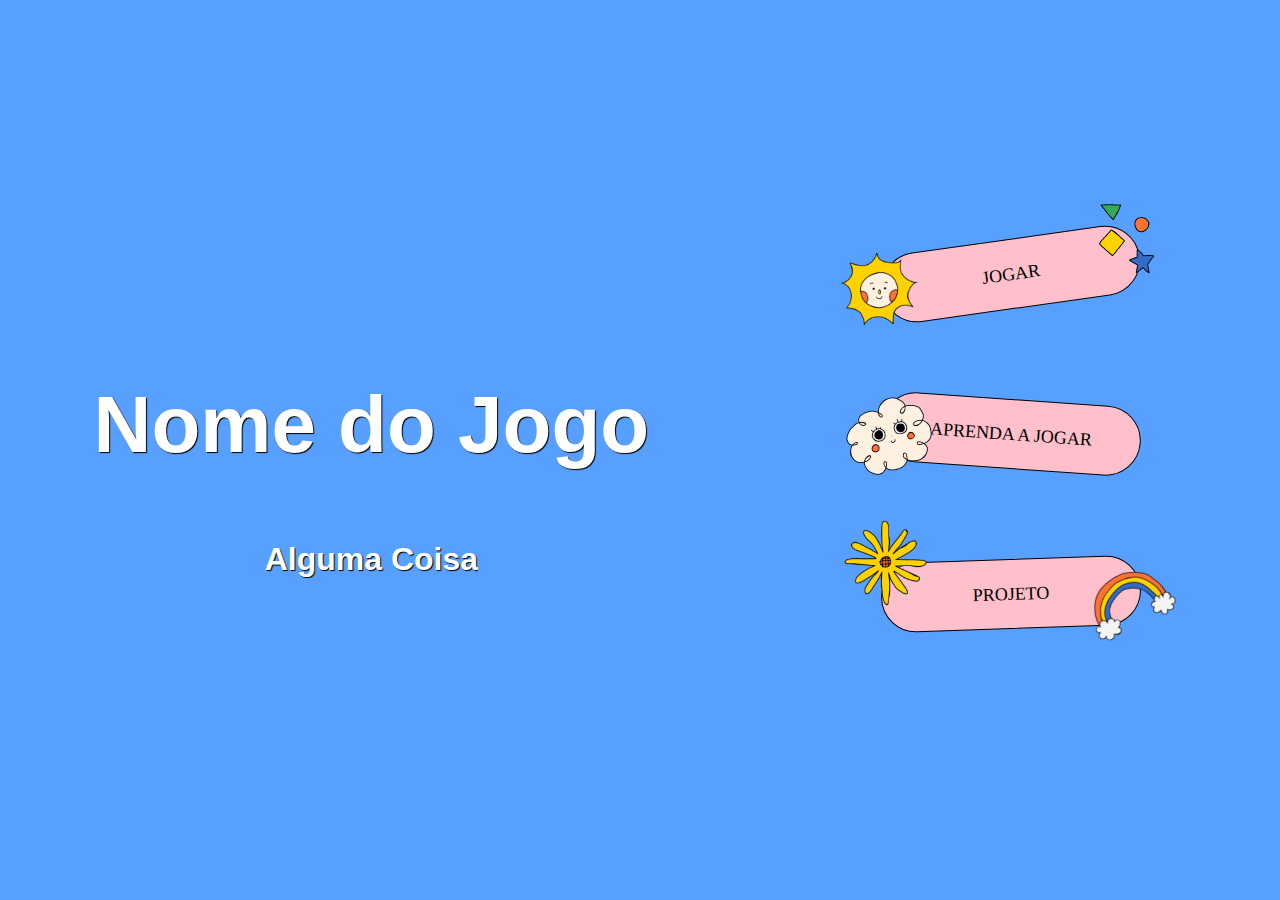
<file: Index.html>
<!DOCTYPE html>
<html lang="pt-Br">
<head>
    <meta charset="UTF-8">
    <meta name="viewport" content="width=device-width, initial-scale=1.0">
    <link rel="stylesheet" href="./styles/styles.css">
    <link rel="stylesheet" media="(max-width: 865px)" href="./styles/responsive.css" />
    <title>Projeto</title>
</head>
<body>       
    <div id="container" class="home">
            <span>
                <div class="image"> </div>
                <h1>Nome do Jogo </h1>
                <div class="linha"></div>
                <h2 class="textoLinha">
                    Alguma Coisa
                </h2>
            </span>
            <span>
                <a href="/pages/Niveis.html">
                    <div class="button-layout">
                        <button class="buttonJog">JOGAR</button>
                        <img src="/images/sol.png" class="sol" alt="">
                        <img src="/images/item.png" class="item" alt="">
                    </div>
                </a>
                <a href="/pages/Tutorial.html">
                    <div class="button-layout">
                        <button class="buttonApr">APRENDA A JOGAR</button>
                        <img src="/images/nuvem.png" class="nuvem" alt="">
        
                    
                    </div>
                </a>
                <a href="">
                    <div class="button-layout">
                        <button class="buttonProj">PROJETO</button>
                        <img src="/images/flor.png" class="flor" alt="">
                        <img src="/images/arco.png" class="arco" alt="">
                    </div>
                </a>
            </span>
    </div>
</body>
</html>
</file>
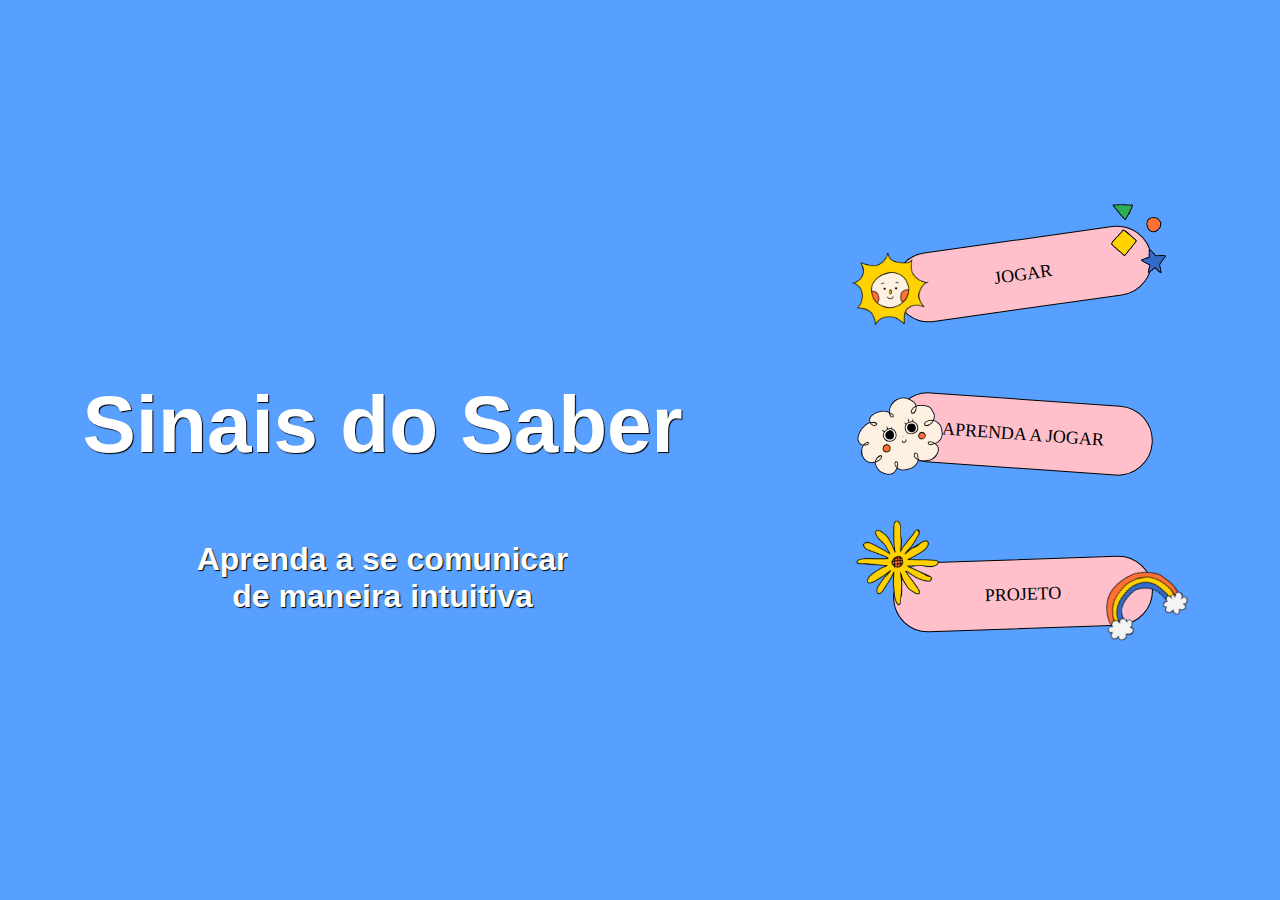
<file: index.html>
<!DOCTYPE html>
<html lang="pt-Br">
<head>
    <meta charset="UTF-8">
    <meta name="viewport" content="width=device-width, initial-scale=1.0">
    <link rel="stylesheet" href="./styles/styles.css">
    <link rel="stylesheet" media="(max-width: 865px)" href="./styles/responsive.css" />
    <title>Projeto</title>
</head>
<body>       
    <div id="container" class="home">
            <span>
                <div class="image"> </div>
                <h1>Sinais do Saber </h1>
                <div class="linha"></div>
                <h2 class="textoLinha">
                    Aprenda a se comunicar <br> de maneira intuitiva
                </h2>
            </span>
            <span>
                <a href="Niveis.html">
                    <div class="button-layout">
                        <button class="buttonJog">JOGAR</button>
                        <img src="images/sol.png" class="sol" alt="">
                        <img src="images/item.png" class="item" alt="">
                    </div>
                </a>
                <a href="Tutorial.html">
                    <div class="button-layout">
                        <button class="buttonApr">APRENDA A JOGAR</button>
                        <img src="images/nuvem.png" class="nuvem" alt="">
        
                    
                    </div>
                </a>
                <a href="">
                    <div class="button-layout">
                        <button class="buttonProj">PROJETO</button>
                        <img src="images/flor.png" class="flor" alt="">
                        <img src="images/arco.png" class="arco" alt="">
                    </div>
                </a>
            </span>
    </div>
</body>
</html>
</file>
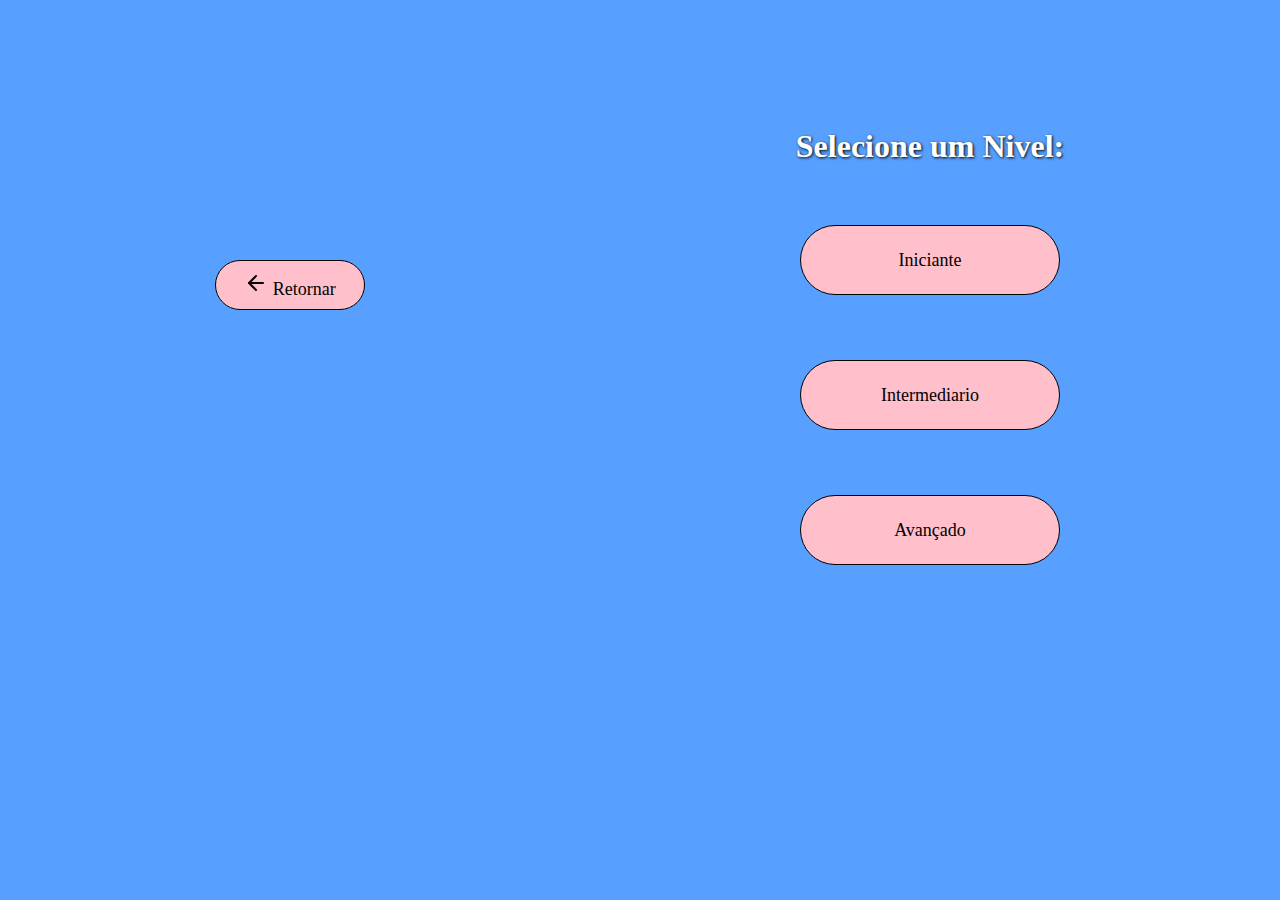
<file: Niveis.html>
<!DOCTYPE html>
<html lang="pt-Br">
<head>
    <meta charset="UTF-8">
    <meta name="viewport" content="width=device-width, initial-scale=1.0">
    <link rel="stylesheet" href="./styles/styles.css">
    <link rel="stylesheet" media="(max-width: 630px)" href="./styles/responsive.css" />
    <title>Document</title>
</head>
<body>
    <div id="container">

        <button id ='retornar' onclick="setTimeout(() => {  
            window.location.href='index.html';
        }, 200);">
            <img src="/images/arrow-left.svg" alt="">
            Retornar
        </button>

        
        <div class="niveis-layout">
            <h1>Selecione um Nivel:</h1>
            <button class="Iniciante"
            onclick= "inicia(1)">
            Iniciante</button>

            <button id='Intermediario' class="Intermediario" onclick="inicia(2)">Intermediario</button>

            <button id='Avançado' class="Avançado" onclick="inicia(3)" >Avançado</button>
        </div>

    </div>
    <script src="./script/data.js"></script>
    <script src="./script/main.js"></script>

</body>
</html>
</file>
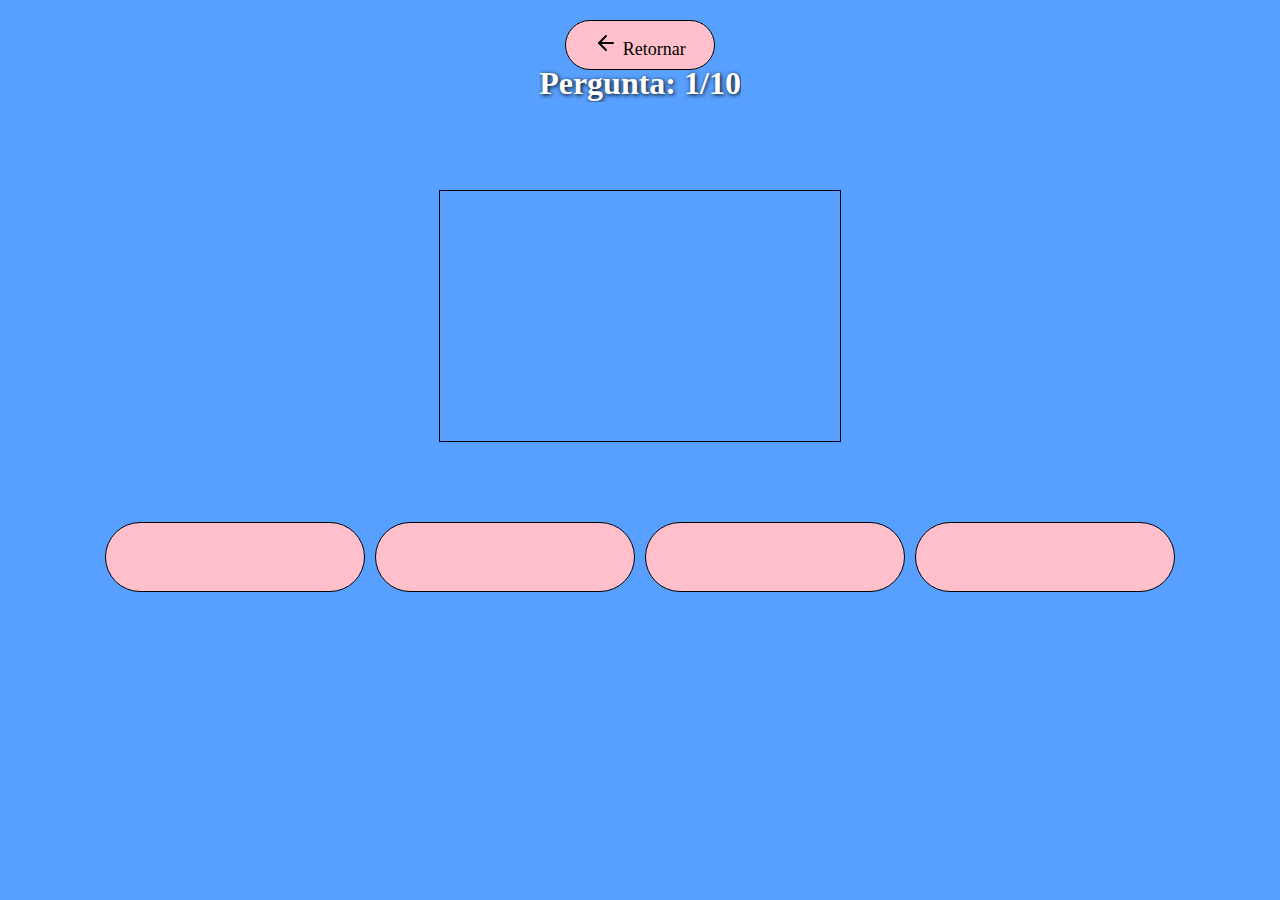
<file: Quests.html>
<!DOCTYPE html>
<html lang="pt-Br">
<head>
    <meta charset="UTF-8">
    <meta name="viewport" content="width=device-width, initial-scale=1.0">
    <link rel="stylesheet" href="./styles/styles.css">
    <link rel="stylesheet" media="(max-width: 865px)" href="./styles/responsive.css" />
   
    
    <title>Document</title>
</head>
<body>
    <div id="container-quest" class="questsHome">
        <button id ='retornar' onclick="setTimeout(() => {  
            window.location.href='Niveis.html';
        }, 200);">
            <img src="/images/arrow-left.svg" alt="">
            Retornar
        </button>
        <h1 id="contador"></h1>
        <div id="pergunta"></div>
    
        <div id="respContainer">
            
        </div>
        
        <div id="respLayout" class="resposta-layout">
   
            <button id="respostas0" class="respostas" onclick="selecionarResposta(0)"></button>

            <button id="respostas1" class="respostas" onclick="selecionarResposta(1)"></button>
            
            <button id="respostas2" class="respostas" onclick="selecionarResposta(2)"></button>

            <button id="respostas3" class="respostas" onclick="selecionarResposta(3)"></button>
        </div>
    </div>
    
<script src="./script/data.js"></script>
<script src="./script/main.js"></script>
</body>
</html>
</file>
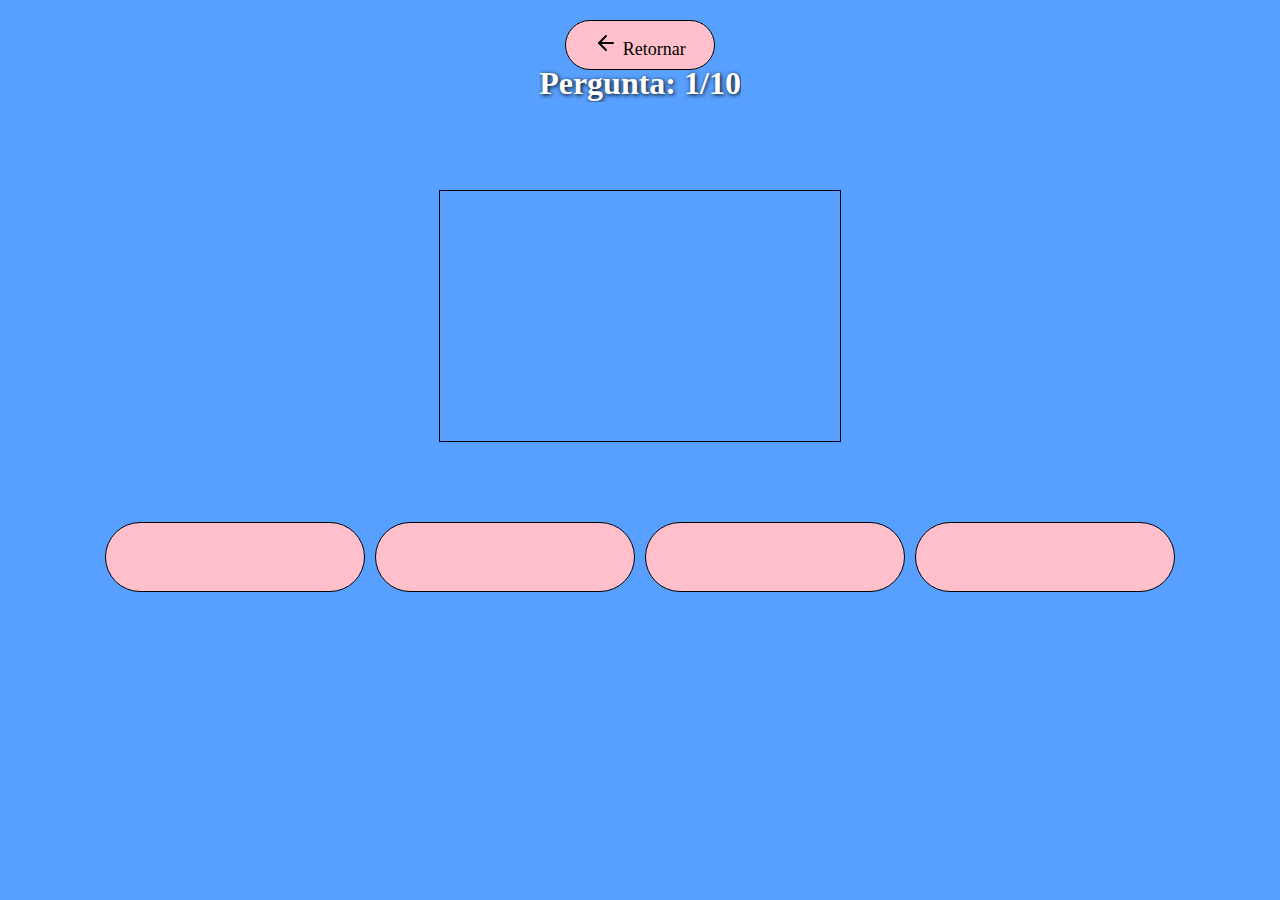
<file: quests.html>
<!DOCTYPE html>
<html lang="pt-Br">
<head>
    <meta charset="UTF-8">
    <meta name="viewport" content="width=device-width, initial-scale=1.0">
    <link rel="stylesheet" href="./styles/styles.css">
    <link rel="stylesheet" media="(max-width: 865px)" href="./styles/responsive.css" />
   
    
    <title>Document</title>
</head>
<body>
    <div id="container-quest" class="questsHome">
        <button id ='retornar' onclick="setTimeout(() => {  
            window.location.href='Niveis.html';
        }, 200);">
            <img src="/images/arrow-left.svg" alt="">
            Retornar
        </button>
        <h1 id="contador"></h1>
        <div id="pergunta"></div>
    
        <div id="respContainer">
            
        </div>
        
        <div id="respLayout" class="resposta-layout">
   
            <button id="respostas0" class="respostas" onclick="selecionarResposta(0)"></button>

            <button id="respostas1" class="respostas" onclick="selecionarResposta(1)"></button>
            
            <button id="respostas2" class="respostas" onclick="selecionarResposta(2)"></button>

            <button id="respostas3" class="respostas" onclick="selecionarResposta(3)"></button>
        </div>
    </div>
    
<script src="./script/data.js"></script>
<script src="./script/main.js"></script>
</body>
</html>
</file>
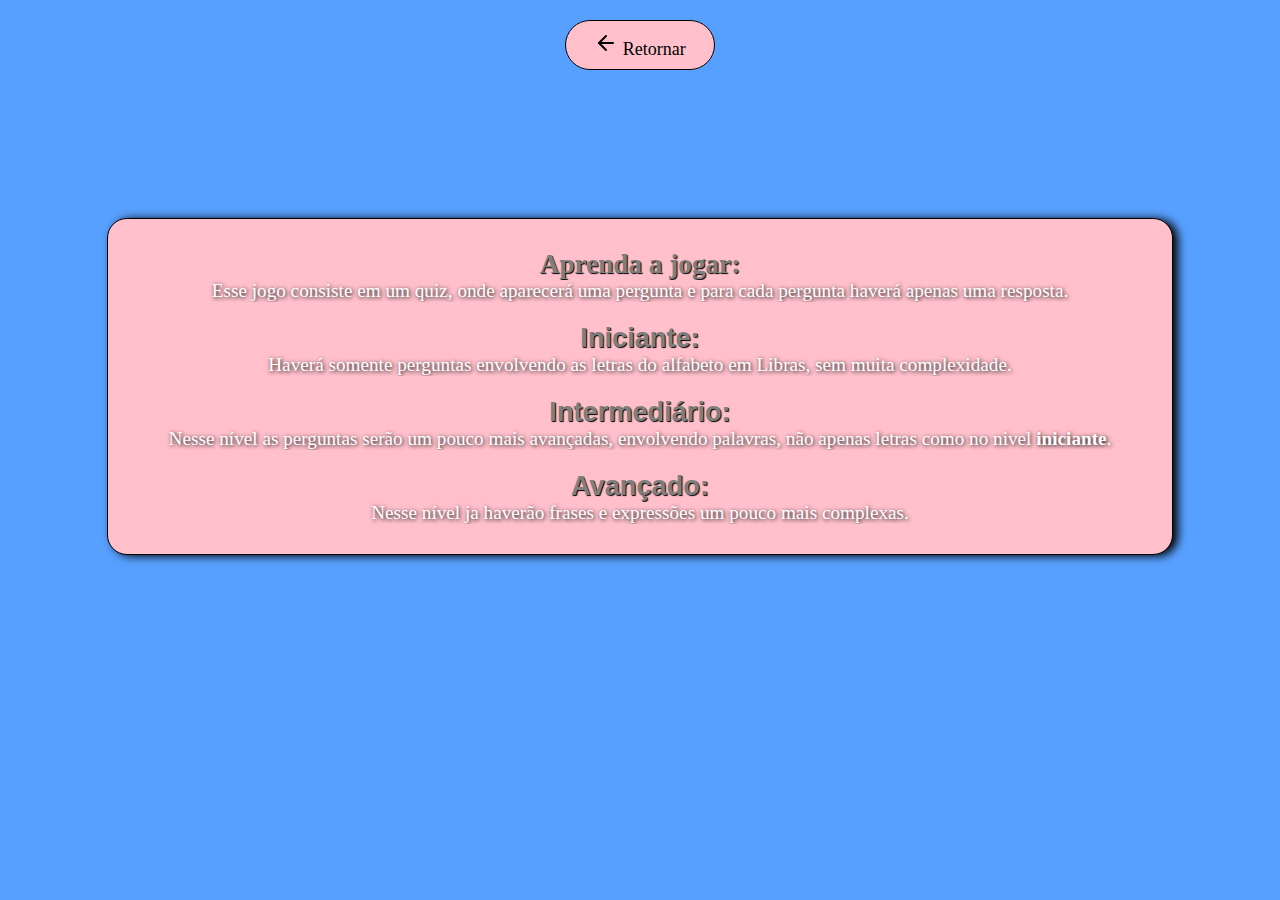
<file: Tutorial.html>
<!DOCTYPE html>
<html lang="pt-br">
<head>
    <meta charset="UTF-8">
    <meta name="viewport" content="width=device-width, initial-scale=1.0">
    <link rel="stylesheet" href="./styles/styles.css">
    <title>Tutorial</title>
</head>
<body>
    <div id="container-tutorial">
        <button id ='retornar' onclick="setTimeout(() => {  
            window.location.href='index.html';
        }, 200);">
            <img src="/images/arrow-left.svg" alt="">
            Retornar
        </button>
        <div class="tutorial">
            <span>
                <h1>Aprenda a jogar:</h1>
                <p>Esse jogo consiste em um quiz, onde aparecerá uma pergunta e para cada pergunta haverá apenas uma resposta.</p>
            </span>
            <span>
                <h2>Iniciante:</h2>
                <p>Haverá somente perguntas envolvendo as letras do alfabeto em Libras, sem muita complexidade.</p>
            </span>
            <span>
                <h2>Intermediário:</h2>
                <p>Nesse nível as perguntas serão um pouco mais avançadas, envolvendo palavras, não apenas letras como no nivel <strong>iniciante</strong>.</p>
            </span>
            <span>
                <h2>Avançado:</h2>
                <p>Nesse nível ja haverão frases e expressões um pouco mais complexas.</p>
            </span>
        </div>
    </div>

</body>
</html>
</file>
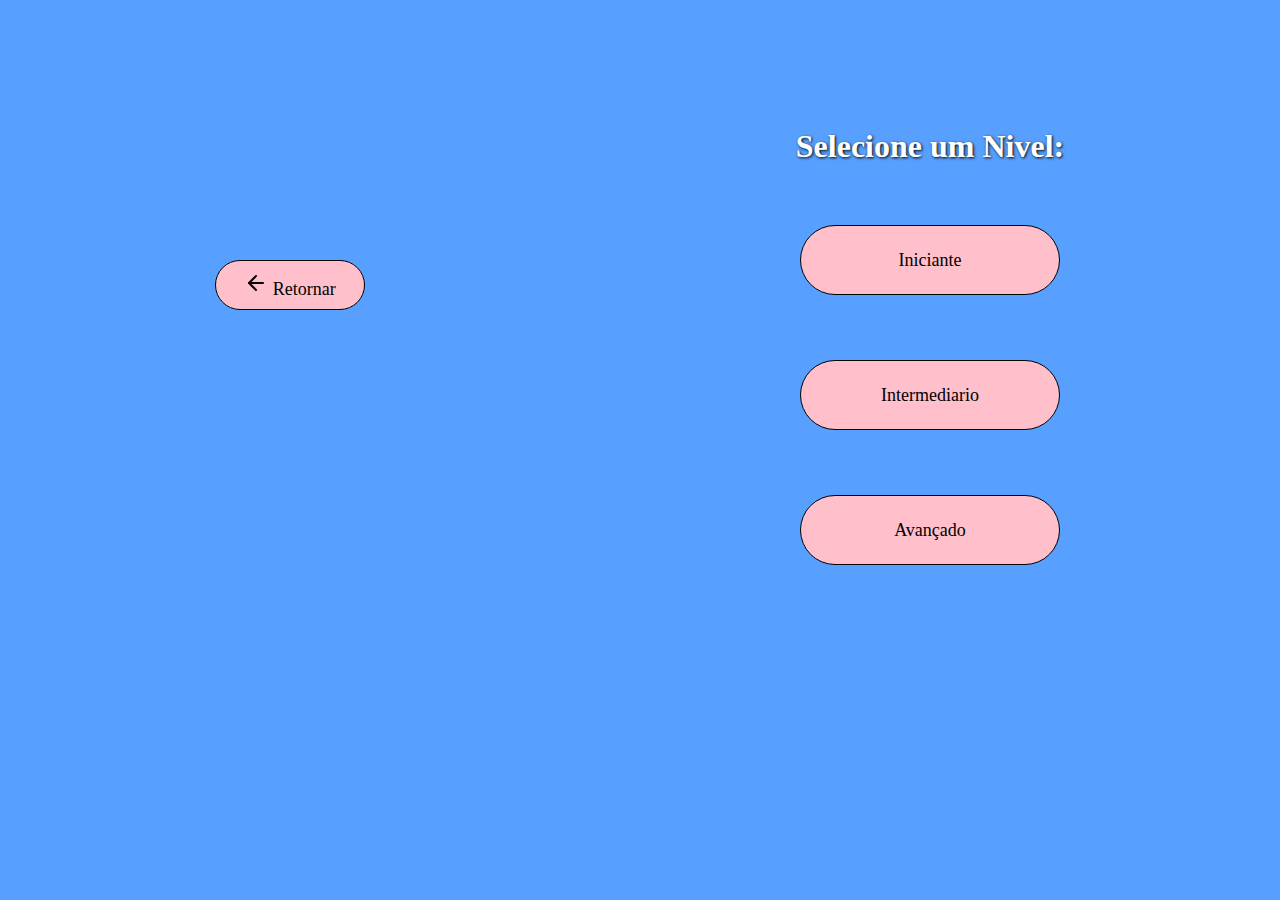
<file: pages/Niveis.html>
<!DOCTYPE html>
<html lang="pt-Br">
<head>
    <meta charset="UTF-8">
    <meta name="viewport" content="width=device-width, initial-scale=1.0">
    <link rel="stylesheet" href="/styles/styles.css">
    <link rel="stylesheet" media="(max-width: 630px)" href="/styles/responsive.css" />
    <title>Document</title>
</head>
<body>
    <div id="container">

        <button id ='retornar' onclick="setTimeout(() => {  
            window.location.href='/index.html';
        }, 200);">
            <img src="/images/arrow-left.svg" alt="">
            Retornar
        </button>

        
        <div class="niveis-layout">
            <h1>Selecione um Nivel:</h1>
            <button class="Iniciante"
            onClick="window.location.href='Quests.html'">
            Iniciante</button>

            <button id='Intermediario' class="Intermediario" onclick="bloqueado(1)">Intermediario</button>

            <button id='Avançado' class="Avançado" onclick="bloqueado(2)" >Avançado</button>
        </div>

    </div>
    <script>
        const buttonIntermediario = document.getElementById('Intermediario')
        const buttonAvançado = document.getElementById('Avançado')
        function bloqueado(index){
            switch (index) {
            case 1:
                buttonIntermediario.innerHTML = 'Bloqueado'
                buttonIntermediario.style.background = 'red'
            setTimeout(() => {  
                buttonIntermediario.style.background = 'pink'
                buttonIntermediario.innerHTML = 'Intermediario'
            }, 500);
                break;

            case 2:
                buttonAvançado.innerHTML = 'Bloqueado'
                buttonAvançado.style.background = 'red'
            setTimeout(() => {  
                buttonAvançado.style.background = 'pink'
                buttonAvançado.innerHTML = 'Avançado'
            }, 500)
            break;           
            }
        }
    </script>
</body>
</html>
</file>
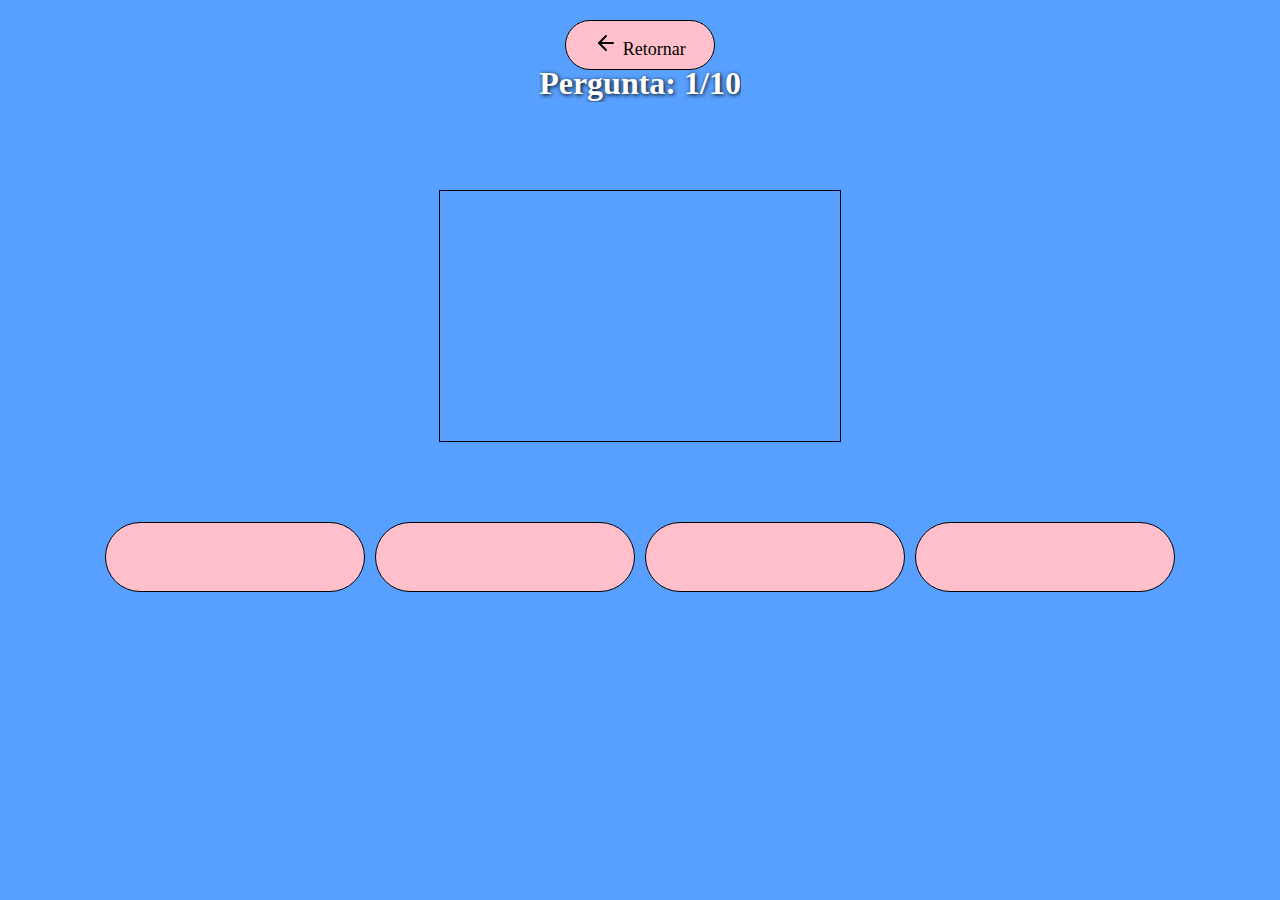
<file: pages/Quests.html>
<!DOCTYPE html>
<html lang="pt-Br">
<head>
    <meta charset="UTF-8">
    <meta name="viewport" content="width=device-width, initial-scale=1.0">
    <link rel="stylesheet" href="/styles/styles.css">
    <link rel="stylesheet" media="(max-width: 865px)" href="/styles/responsive.css" />
   
    
    <title>Document</title>
</head>
<body>
    <div id="container-quest" class="questsHome">
        <button id ='retornar' onclick="setTimeout(() => {  
            window.location.href='Niveis.html';
        }, 200);">
            <img src="/images/arrow-left.svg" alt="">
            Retornar
        </button>
        <h1 id="contador"></h1>
        <div id="pergunta"></div>
    
        <div id="respContainer">
            
        </div>
        
        <div id="respLayout" class="resposta-layout">
   
            <button id="respostas0" class="respostas" onclick="selecionarResposta(0)"></button>

            <button id="respostas1" class="respostas" onclick="selecionarResposta(1)"></button>
            
            <button id="respostas2" class="respostas" onclick="selecionarResposta(2)"></button>

            <button id="respostas3" class="respostas" onclick="selecionarResposta(3)"></button>
        </div>
    </div>
    
<script src="/script/data.js"></script>
<script src="/script/main.js"></script>
</body>
</html>
</file>
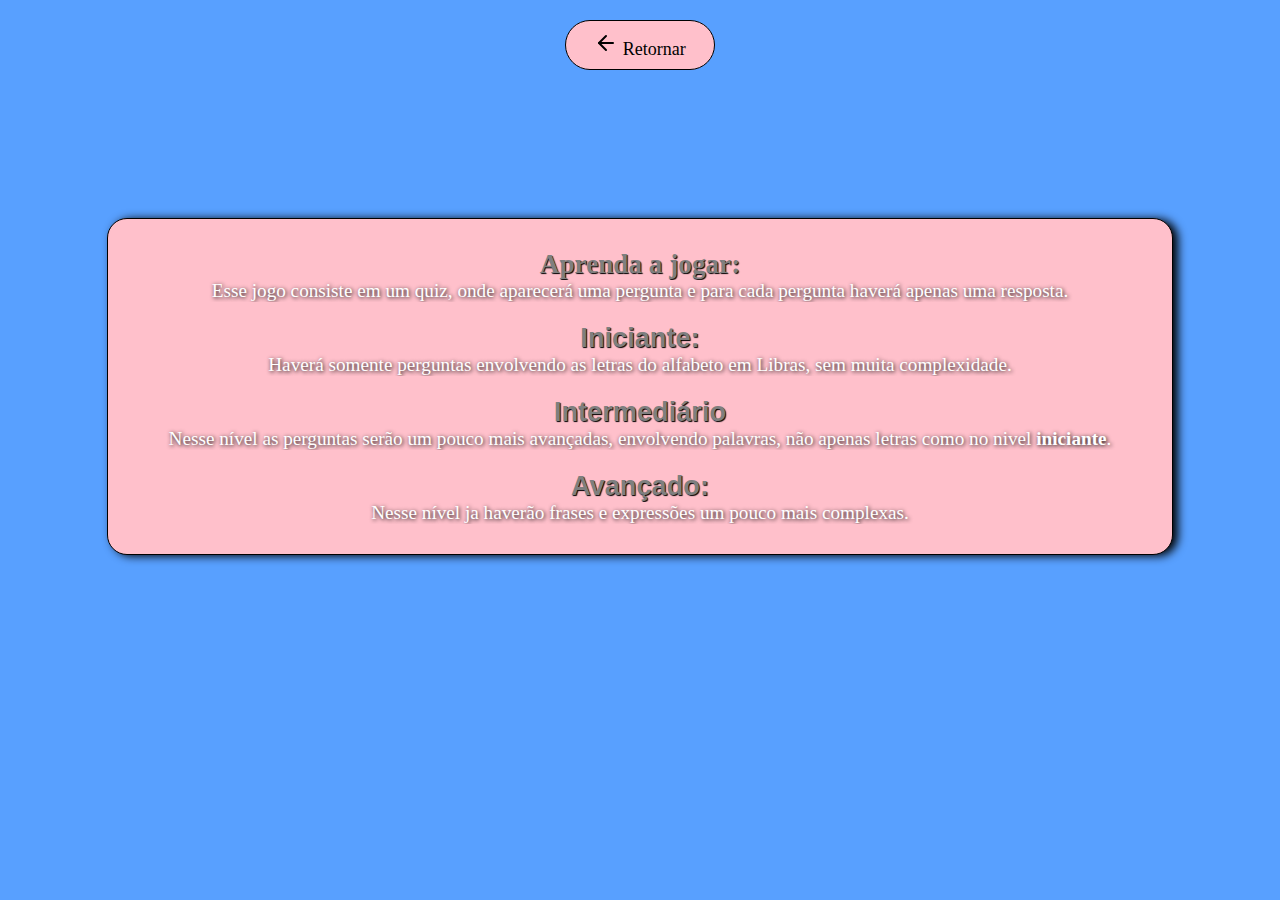
<file: pages/Tutorial.html>
<!DOCTYPE html>
<html lang="pt-br">
<head>
    <meta charset="UTF-8">
    <meta name="viewport" content="width=device-width, initial-scale=1.0">
    <link rel="stylesheet" href="/styles/styles.css">
    <title>Tutorial</title>
</head>
<body>
    <div id="container-tutorial">
        <button id ='retornar' onclick="setTimeout(() => {  
            window.location.href='/index.html';
        }, 200);">
            <img src="/images/arrow-left.svg" alt="">
            Retornar
        </button>
        <div class="tutorial">
            <span>
                <h1>Aprenda a jogar:</h1>
                <p>Esse jogo consiste em um quiz, onde aparecerá uma pergunta e para cada pergunta haverá apenas uma resposta.</p>
            </span>
            <span>
                <h2>Iniciante:</h2>
                <p>Haverá somente perguntas envolvendo as letras do alfabeto em Libras, sem muita complexidade.</p>
            </span>
            <span>
                <h2>Intermediário</h2>
                <p>Nesse nível as perguntas serão um pouco mais avançadas, envolvendo palavras, não apenas letras como no nivel <strong>iniciante</strong>.</p>
            </span>
            <span>
                <h2>Avançado:</h2>
                <p>Nesse nível ja haverão frases e expressões um pouco mais complexas.</p>
            </span>
        </div>
    </div>

</body>
</html>
</file>
<file: styles/styles.css>
*{
    margin: 0;
    padding: 0;
    overflow: hidden;
    font-family: nourd;
    text-align: center;
    color: white;

}
body{
    max-width: 100vw;
    height: 100vh;
    background-color: #58a0ff;
}

#container{
    display: flex;
    flex-direction: row;
    align-items: center;
    align-content: space-between;
    flex-wrap: wrap;
    
}
.home h1, h2{
    font-family: 'Franklin Gothic Medium', 'Arial Narrow', Arial, sans-serif;
    text-shadow:1px 1px 1px black;
}

.home h1{
    font-size: 5em;
}
.home h2{
    font-size: 2em;
}

.home span{
    display: flex;
    flex-direction: column;
    align-items: center;
    margin: auto;
    margin-top: 14%;
}

button{
    background-color: pink;
    border: none;
    width: 260px;
    height: 70px;
    border-radius: 50px;
    border: 1px solid black;
    margin: 5px;
    margin-top: 60px;
    cursor: pointer;
    font-size: large;
    color: black;
    font-family: cursive;
}
button:hover{
    background-color: rgb(253, 134, 154);
}

.buttonJog{
    rotate: -8deg;
}
.buttonApr{
    rotate: 4deg;
}
.buttonProj{
    rotate: -2deg;
}
.image{
    background-position: center;
    background-size: contain;
    background-repeat: no-repeat;
    width: 300px;
    height: 200px;
}
.linha{
    width: 100%;
    height: 70px;
    background-repeat: no-repeat;
    background-size: contain;
    background-position: center;
}
.button-layout{
    width: 350px;
    height: 160px;
}

.sol, .item, .flor, .nuvem, .arco{
    width: 90px;
    position: relative;
}
.sol{
    top: -38%;
    right: 25%;
}

.item{
    top: -75%;
    left: 20%;
    rotate: 60deg;
}
.nuvem{
    top: -50%;
    right:35%;
    rotate: -15deg;
}
.flor{
    top: -75%;
    right: 22%;
}
.arco{
    top:-55%;
    left: 20%;
    rotate: -25deg;
}



/* quests */
#container-quest{
    display: flex;
    flex-direction: column;
    align-items: center;
}


#respContainer{
    width: 50%;
    height: 50%;
    position: fixed;
    top: 42%;
    font-size: 5em;
    text-align: center;
    color: rgb(255, 255, 255);
    text-shadow: 1px 1px 4px black;
    z-index: 1;
    display: none;
}
.resposta-layout{
    display: flex;
    flex-wrap: wrap;
    justify-content: center;
    margin-top: 20px;
}

.resposta-layout{
    rotate: 0deg;
}
#contador{
    position: absolute;
    top: 65px; 
    color: rgb(255, 255, 255);
    font-family: cursive;
    text-shadow: 1px 1px 4px black;
    z-index: 1;
}
.continue{
    width: 80%;
    height: 50px;
    margin: 20px auto;
    background-color: white;
    position: relative;
    display: block;
    text-align: center; 
}
.continue:hover{
    background-color: grey;
}
.resultado{
    position: absolute;
    top: 50%;
    left: 50%;
    transform: translate(-50%, -50%);
    max-width: 90%;
    width: 400px;
    height: auto;
    backdrop-filter: blur(10px);
    text-shadow: 1px 1px 1px black;
    font-size: 2em;
    font-family: cursive;
    z-index: 1;
    padding: 20px;
}
.resultado span{
    align-items: center;
}
.btn-resultado{
    z-index: 1;
}









/* Css Niveis*/

.niveis-layout{
    display: flex;
    flex-direction: column;
    margin: auto;
    margin-top: 10%;
    text-shadow: 1px 1px 3px black;
}











/* Css Tutorial*/

#container-tutorial img{
    z-index: 0;
}
.tutorial{
    display: flex;
    flex-direction: column;
    width: 80%;
    height: auto; 
    margin: 10% auto;
    padding: 20px;
    background-color: pink;
    border: 1.5px solid black;
    border-radius: 20px;
    box-shadow: 5px 1px 10px black; 
    text-shadow: 1px 1px 4px black;
}
.tutorial span{
    margin: 10px 0;
}

.tutorial > span >  h1{
    color: rgb(127, 127, 127);
    font-size: 1.7em;
    text-shadow:1px 1px 1px black;
}
.tutorial > span >  h2{
    color: rgb(127, 127, 127);
    font-size: 1.7em;
    text-align: center;
}
.tutorial p{
    margin: 0;
    margin-top: 0;
    font-size: 1.2em;
    overflow: auto;
}
#retornar{
    position: relative;
    width: 150px;
    height: 50px;
    margin: 20px auto; 
    z-index: 2; 
}













/*  CSS NIVEL1 */ 

#pergunta, #resposta{
    margin: auto;
    margin-top: 50px;
    
}
.imgPergunta{
    width: 400px;
    height: 250px;
    
}
#pergunta{

    width: 400px;
    height: 250px;
    border: 1px solid black;
    text-align: center;
    background-position : center;
    background-Repeat : no-repeat;
    background-Size : contain;
    margin : 0;
    margin-Top : 100px;
    
}

#resposta {
    display: flex;
    flex-wrap: wrap;
    width: 410px;
    height: 150px;
    gap: 10px;
}
#resposta button{
    margin: 0;;
    width: 200px;
    height: 50px;
    background-color: white;
    border-radius: 20px;
}
#resposta button:hover{
    background-color: rgb(193, 193, 193);
    color: white;
    text-shadow: 1px 1px 1px black;
}
</file>
<file: styles/responsive.css>
#container {
    display: flex;
    flex-direction: column;
    align-items: center;
    align-content: center;
    flex-wrap: wrap;
}

.linha, 
.textoLinha {
    display: none;
}

.home h1 {
    font-size: 3em;
}

.home span {
    margin-top: 14px;
}

button {
    width: 240px;
    height: 50px;
}

.button-layout {
    width: 350px;
    height: 123px;
    margin-left: 14%;
}

.sol {
    top: -80%;
    right: 25%;
}

.item {
    top: -75%;
    left: 20%;
    rotate: 60deg;
}

.nuvem {
    top: -100%;
    right:35%;
    rotate: -15deg;
}

.flor {
    top: -75%;
    right: 22%;
}

.arco {
    top: -80%;
    left: 20%;
    rotate: -25deg;
}

/* modifição*/
@media (max-width: 768px) {
    .respostas {
        width: calc(33.33% - 10px); /* Ajusta a largura para 33.33% com espaçamento de 10px entre as respostas */
    }
}

@media (max-width: 480px) {
    .respostas {
        width: calc(50% - 10px); /* Em telas menores, volta para 50% da largura com o mesmo espaçamento */
    }
}

@media screen and (max-width: 600px) {
    .resultado {
        font-size: 1.3em; /* Diminui ainda mais o tamanho do texto para telas menores */
        padding: 10px; /* Ajusta o espaçamento interno para telas menores */
    }
}
</file>
